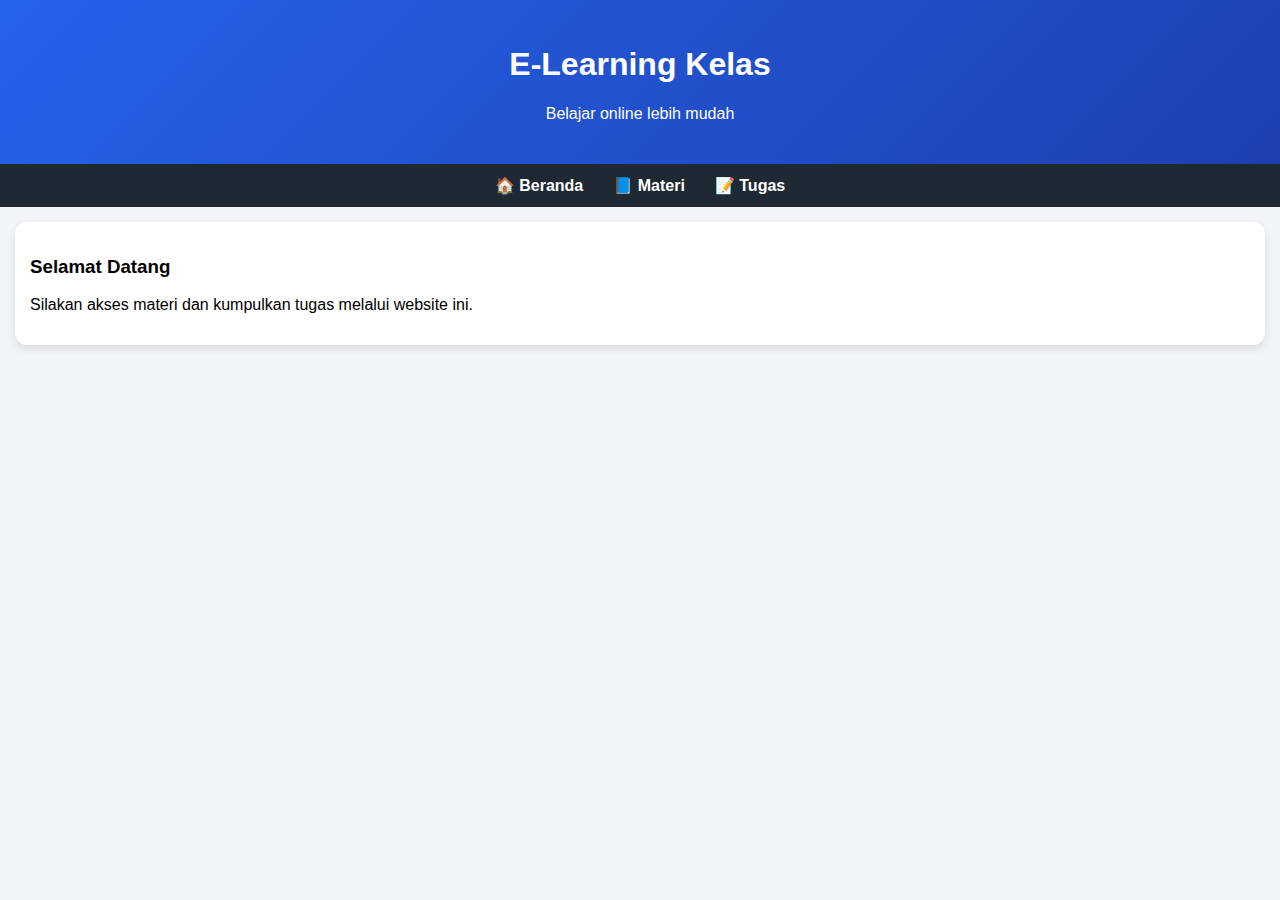
<file: index.html>
<!DOCTYPE html>
<html>
<head>
    <title>E-Learning Kelas</title>
    <link rel="stylesheet" href="style.css">
</head>
<body>

<header>
    <h1>E-Learning Kelas</h1>
    <p>Belajar online lebih mudah</p>
</header>

<nav>
    <a href="index.html">🏠 Beranda</a>
    <a href="materi.html">📘 Materi</a>
    <a href="tugas.html">📝 Tugas</a>
</nav>

<div class="container">
    <div class="card">
        <h3>Selamat Datang</h3>
        <p>Silakan akses materi dan kumpulkan tugas melalui website ini.</p>
    </div>
</div>

</body>
</html>
</file>
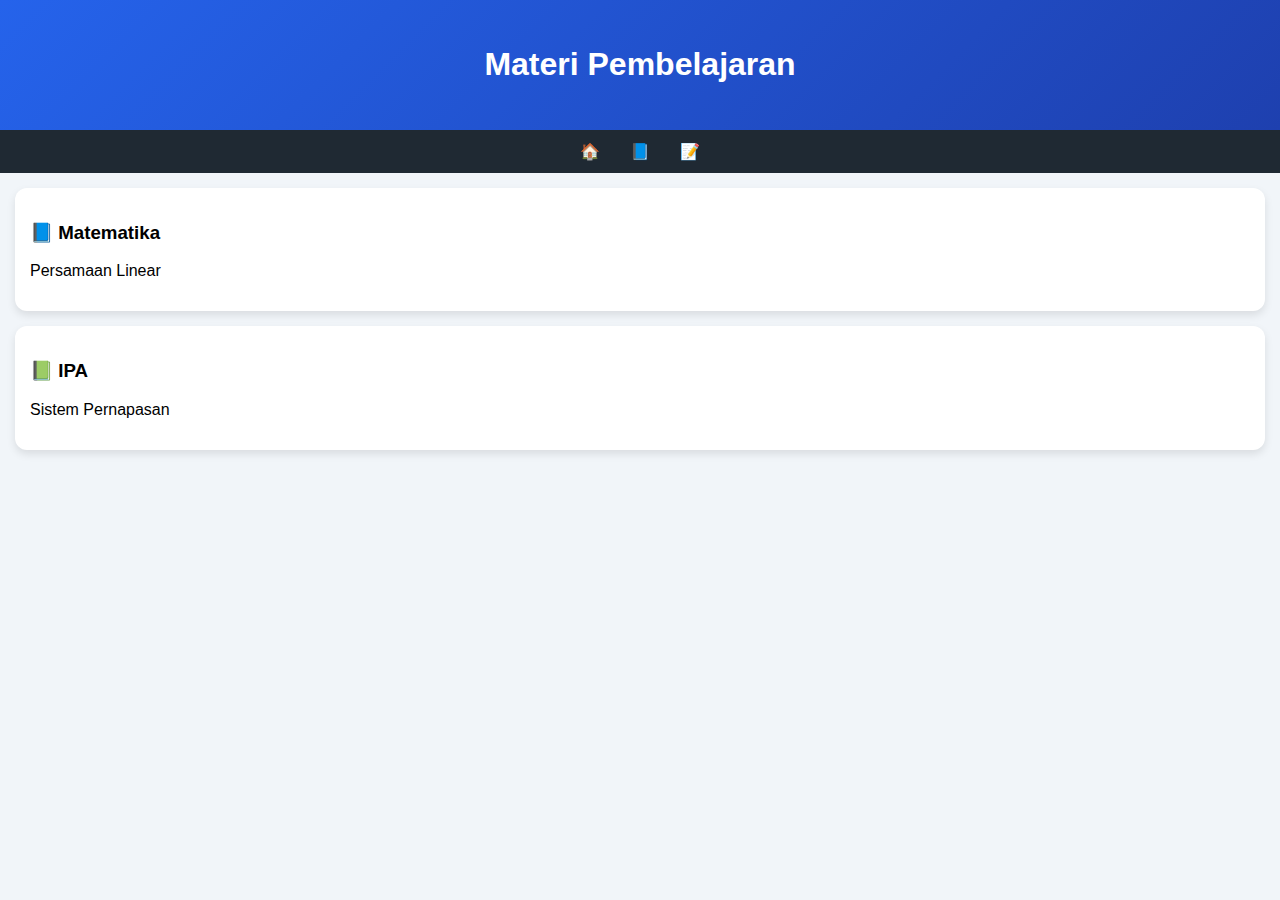
<file: materi.html>
<!DOCTYPE html>
<html>
<head>
    <title>Materi</title>
    <link rel="stylesheet" href="style.css">
</head>
<body>

<header>
    <h1>Materi Pembelajaran</h1>
</header>

<nav>
    <a href="index.html">🏠</a>
    <a href="materi.html">📘</a>
    <a href="tugas.html">📝</a>
</nav>

<div class="container">
    <div class="card">
        <h3>📘 Matematika</h3>
        <p>Persamaan Linear</p>
    </div>

    <div class="card">
        <h3>📗 IPA</h3>
        <p>Sistem Pernapasan</p>
    </div>
</div>

</body>
</html><!
</file>
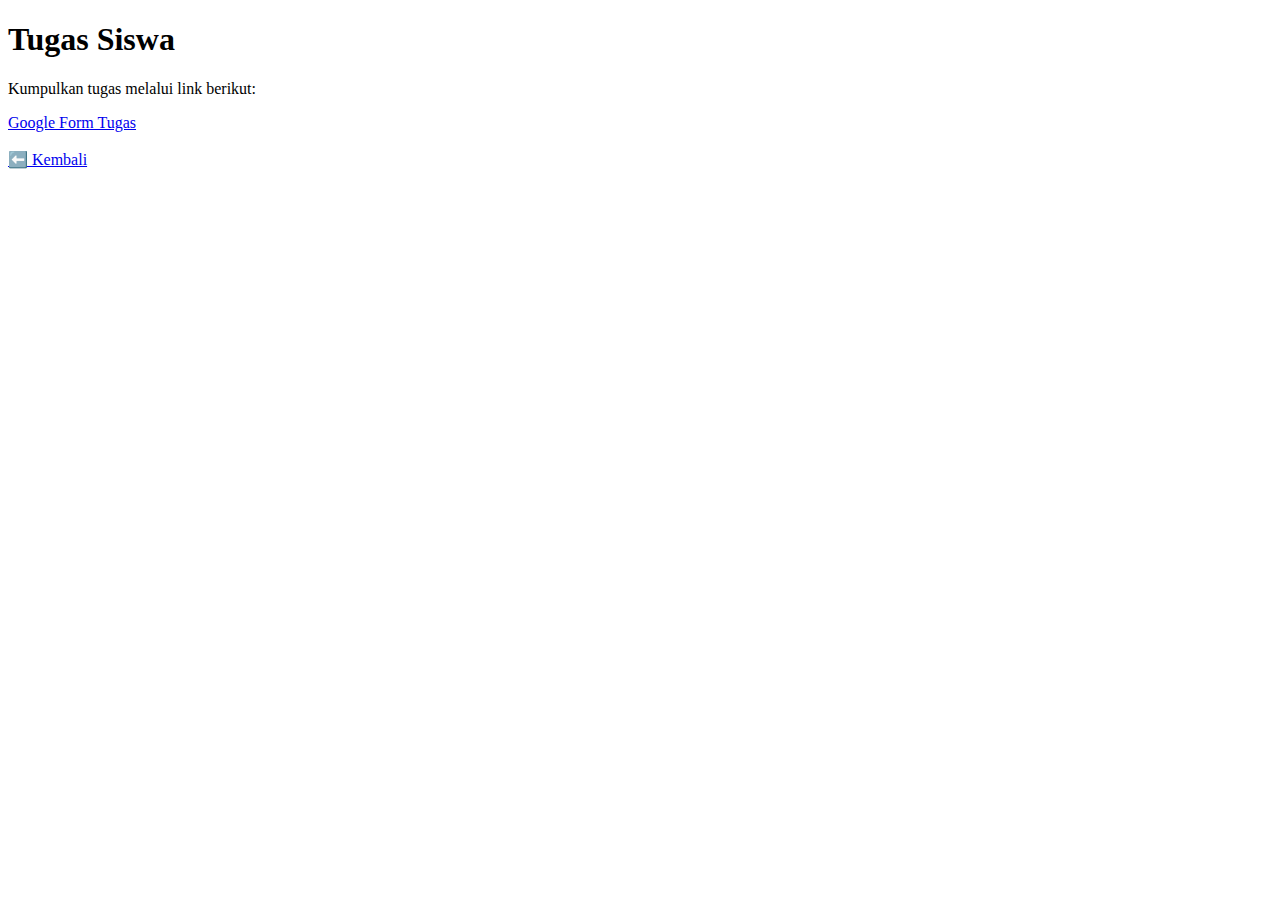
<file: tugas.html>
<!DOCTYPE html>
<html>
<head>
    <title>Tugas</title>
</head>
<body>

<h1>Tugas Siswa</h1>

<p>Kumpulkan tugas melalui link berikut:</p>

<a href="https://forms.gle/xxxxx">Google Form Tugas</a>

<br><br>
<a href="index.html">⬅️ Kembali</a>

</body>
</html>
</file>
<file: style.css>
body {
    font-family: 'Segoe UI', Arial, sans-serif;
    margin: 0;
    background: #f1f5f9;
}

header {
    background: linear-gradient(135deg, #2563eb, #1e40af);
    color: white;
    padding: 25px;
    text-align: center;
}

nav {
    display: flex;
    justify-content: center;
    background: #1f2933;
}

nav a {
    color: white;
    padding: 12px 15px;
    text-decoration: none;
    font-weight: bold;
}

nav a:hover {
    background: #2563eb;
}

.container {
    padding: 15px;
}

.card {
    background: white;
    padding: 15px;
    border-radius: 12px;
    box-shadow: 0 4px 8px rgba(0,0,0,0.1);
    margin-bottom: 15px;
}
</file>
